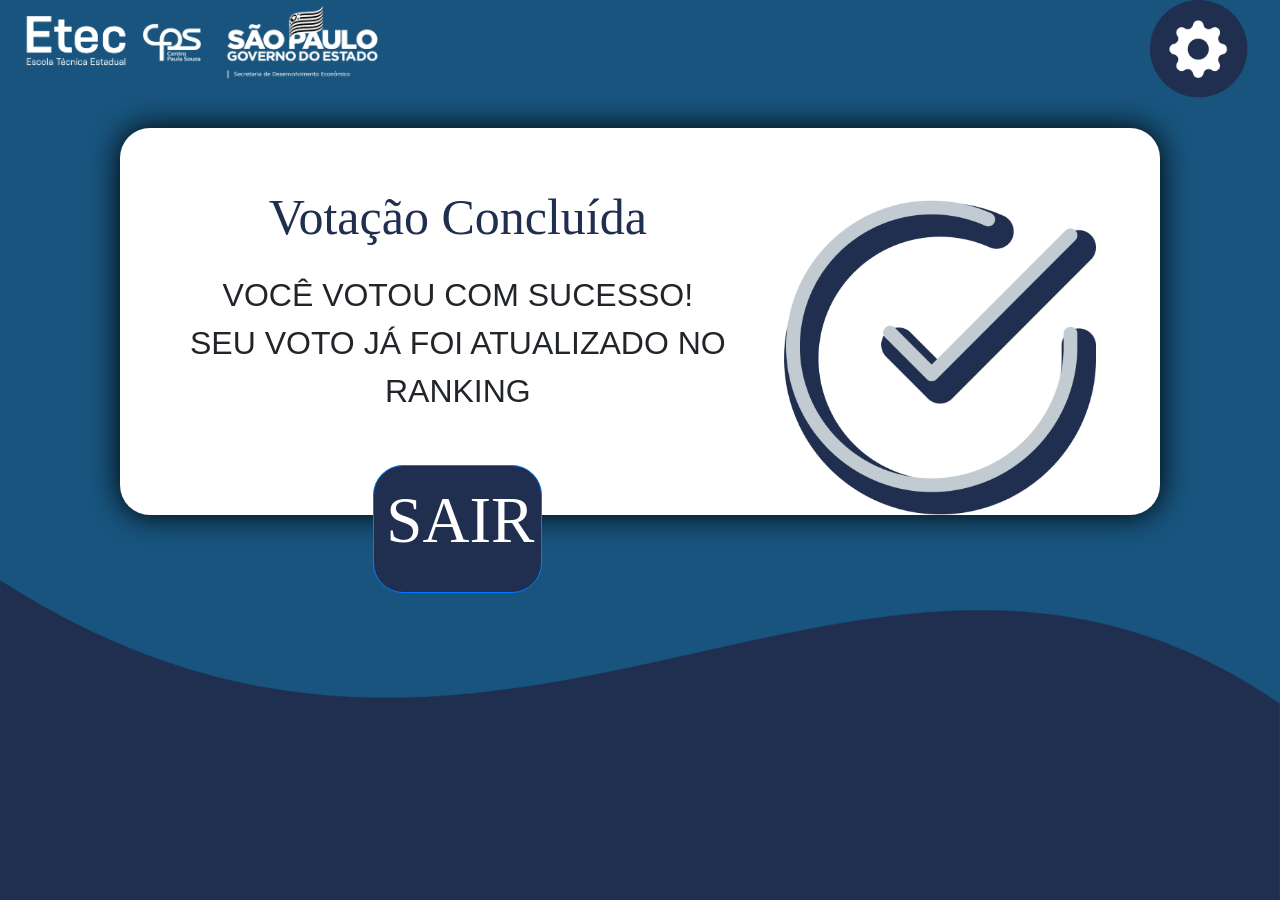
<file: urna/finalizar/index.html>
<!DOCTYPE html>
<html lang="pt-br">
<head>
  <meta charset="UTF-8">
  <meta http-equiv="X-UA-Compatible" content="IE=edge">
  <link rel="stylesheet" href="https://stackpath.bootstrapcdn.com/bootstrap/4.1.3/css/bootstrap.min.css" integrity="sha384-MCw98/SFnGE8fJT3GXwEOngsV7Zt27NXFoaoApmYm81iuXoPkFOJwJ8ERdknLPMO" crossorigin="anonymous">
  <meta name="viewport" content="width=device-width, initial-scale=1, shrink-to-fit=no">
  <link rel="stylesheet" href="CSS/estilo.css">
  <title>Rakatoon</title>
</head>

<body>
  <div class="topo">
    <img src="IMG/etec_info.png" style="width: 30%;">
    <a href="">
    <img src="IMG/Config.png" style="width: 130px; padding-right: 2em;" align="right">
  </a>
  </div>
  <div class="fixed-bottom">

    <img src="IMG/onda.png" alt="Onda" id="onda">
  </div>

  <div class="container-fluid">
    <div class="row">
      <div class="col-border">
        <div class="conteudo">
       <center>
        <p class="titulo">Votação Concluída</p>
        <p>  
            VOCÊ VOTOU COM SUCESSO!
            <br>
        SEU VOTO JÁ FOI ATUALIZADO NO RANKING
        </p>
        <a href="../index.php" class="btn btn-primary" role="button" align="left" style="width: 25%; height: 5%; margin-top: 5%;
         "><p class="botão">
         SAIR
       </p>
     </a>
       </center>
      </div>
        <img class="images" src="IMG/Frame-11.png" align="right" style="width: 30%; height: 40%;">
      </div>
    </div>
  </div>
  <!-- JS DO BOOTSTRAP  5-->
  <script src="https://code.jquery.com/jquery-3.3.1.slim.min.js" integrity="sha384-q8i/X+965DzO0rT7abK41JStQIAqVgRVzpbzo5smXKp4YfRvH+8abtTE1Pi6jizo" crossorigin="anonymous"></script>
  <script src="https://cdnjs.cloudflare.com/ajax/libs/popper.js/1.14.3/umd/popper.min.js" integrity="sha384-ZMP7rVo3mIykV+2+9J3UJ46jBk0WLaUAdn689aCwoqbBJiSnjAK/l8WvCWPIPm49" crossorigin="anonymous"></script>
  <script src="https://stackpath.bootstrapcdn.com/bootstrap/4.1.3/js/bootstrap.min.js" integrity="sha384-ChfqqxuZUCnJSK3+MXmPNIyE6ZbWh2IMqE241rYiqJxyMiZ6OW/JmZQ5stwEULTy" crossorigin="anonymous"></script>
</body>
</html>
</file>
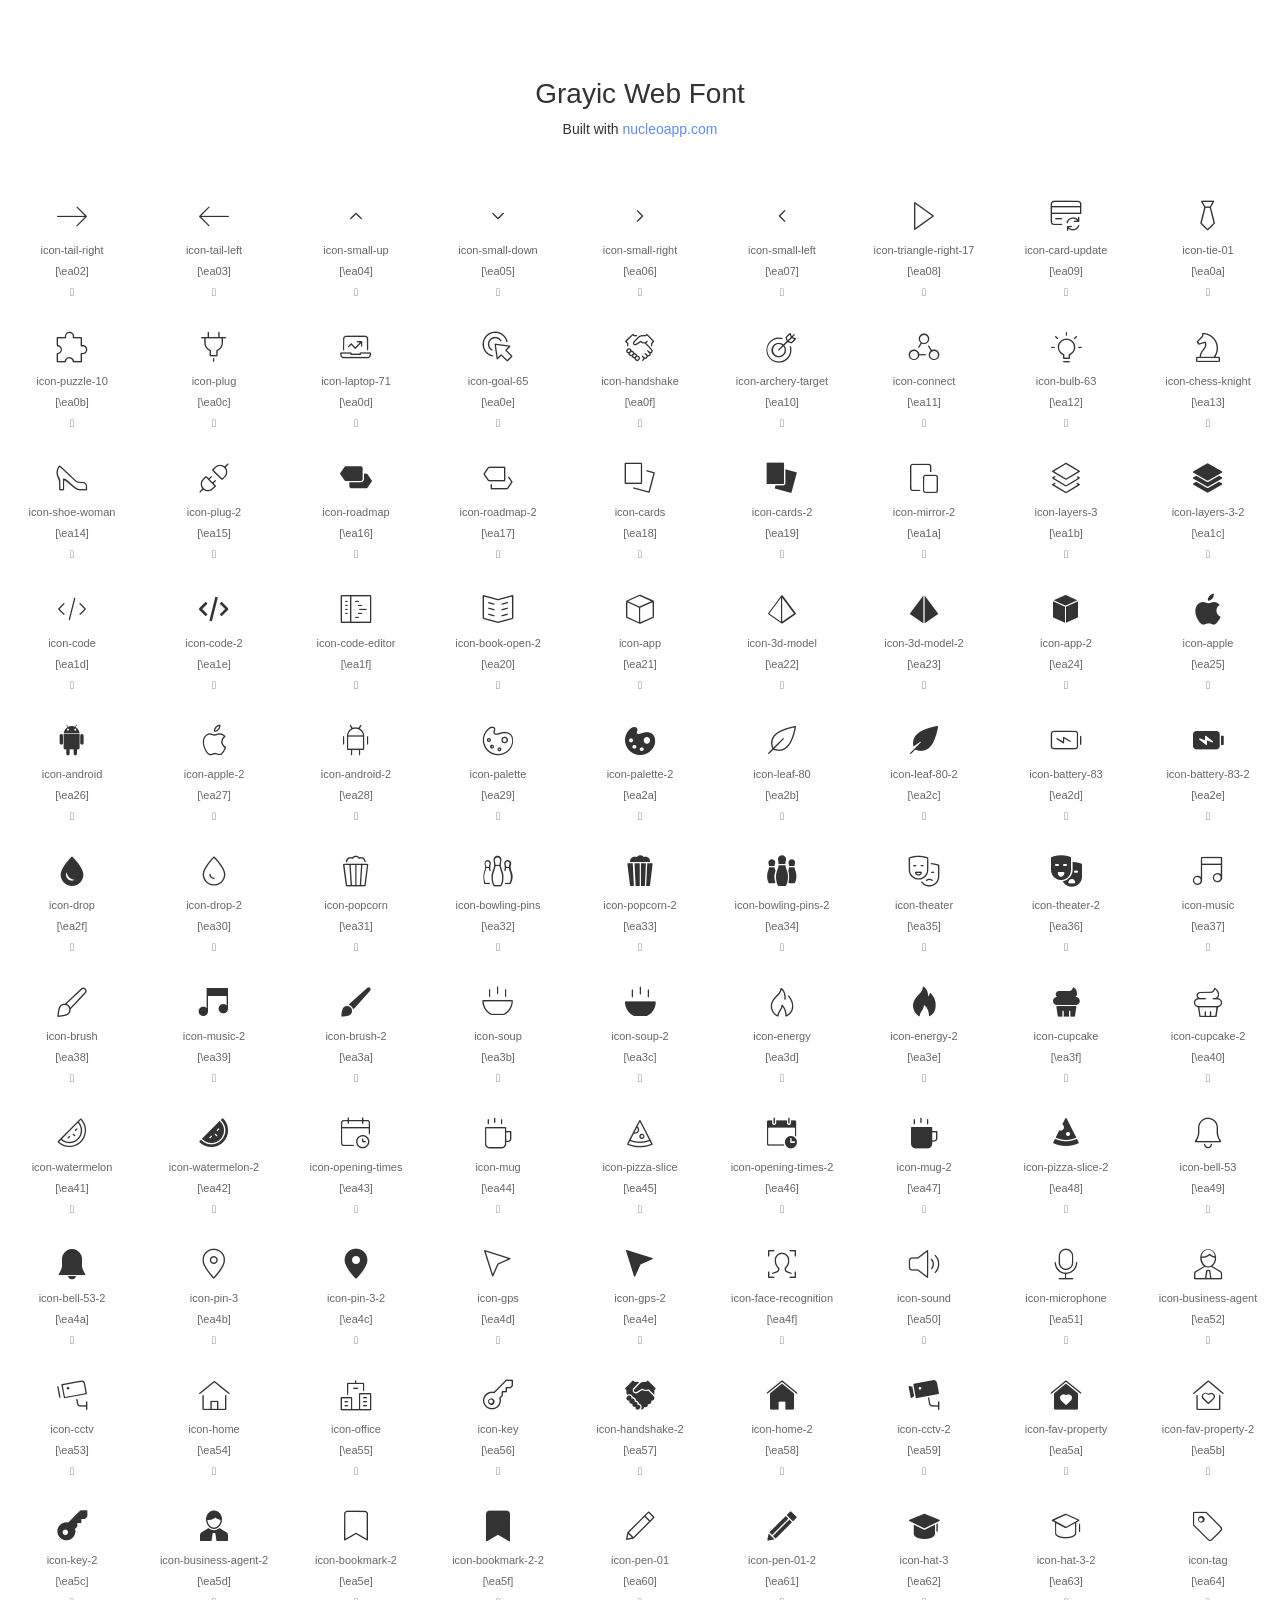
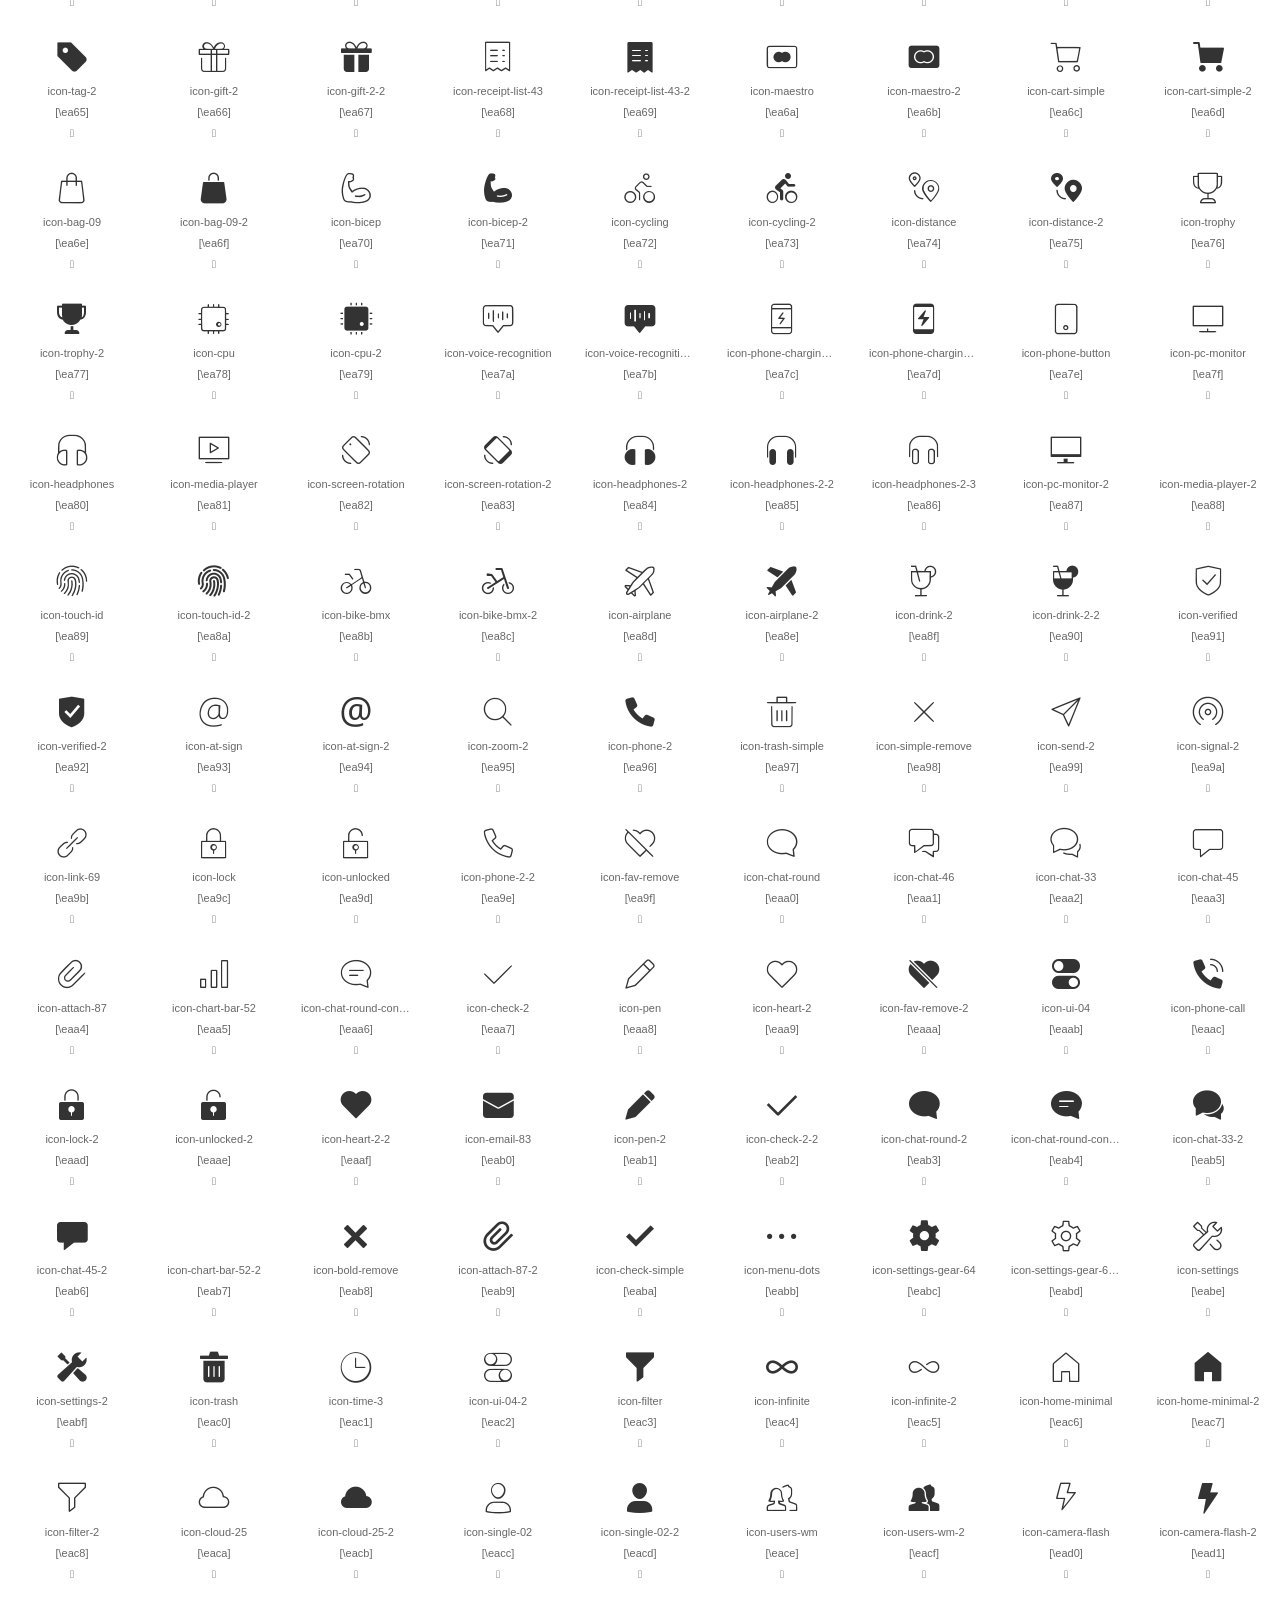
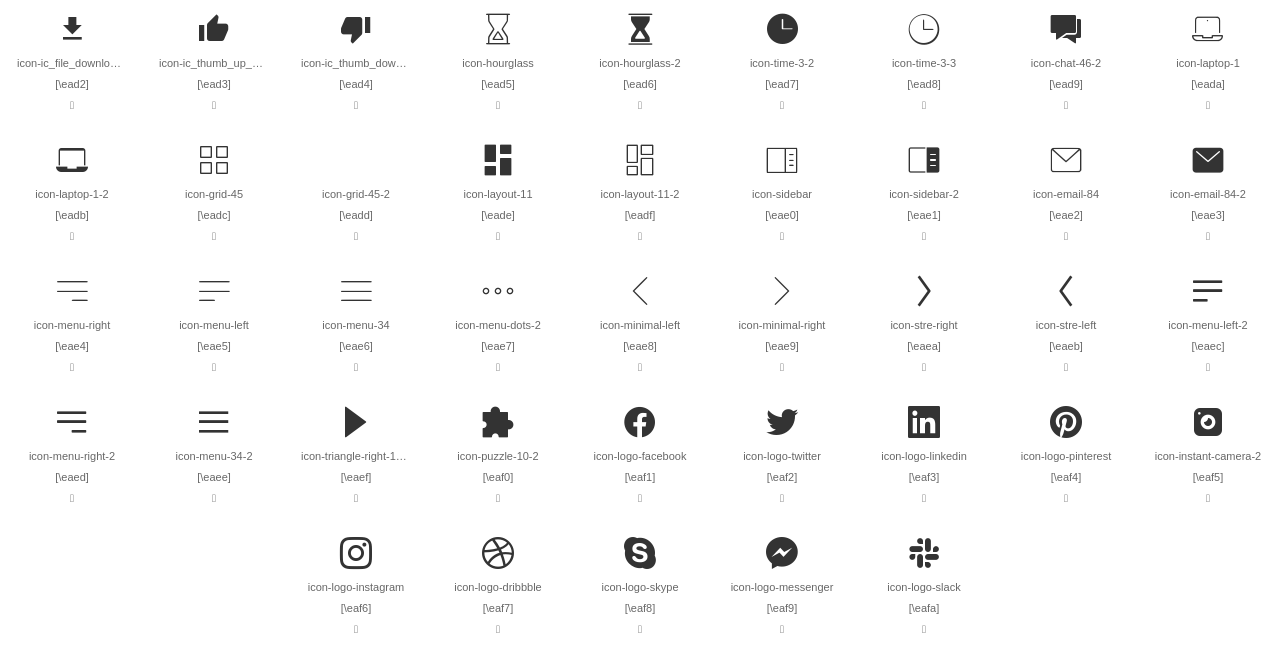
<file: urna/adriel_atividadePHP/fonts/icon-font/demo.html>
<!doctype html>
<html lang="en">
<head>
	<meta charset="UTF-8">
	<meta name="viewport" content="width=device-width, initial-scale=1">
	<link rel="stylesheet" href="demo/css/reset.css"> <!-- CSS reset -->
	<link rel="stylesheet" href="demo/css/style.css">
	<link rel="shortcut icon" href="demo/favicon.ico">
	<title>Grayic Web Font</title>
</head>
<body>
	<header>
		<h1>Grayic Web Font</h1>
		<p>Built with <a href="https://nucleoapp.com">nucleoapp.com</a></p>
	</header>

	<div id="icons-wrapper">
		<section>
			<ul>
                
                    <li>
                        <i class="icon icon-tail-right"></i>
                        <p>icon-tail-right</p>
                    </li>
                
                    <li>
                        <i class="icon icon-tail-left"></i>
                        <p>icon-tail-left</p>
                    </li>
                
                    <li>
                        <i class="icon icon-small-up"></i>
                        <p>icon-small-up</p>
                    </li>
                
                    <li>
                        <i class="icon icon-small-down"></i>
                        <p>icon-small-down</p>
                    </li>
                
                    <li>
                        <i class="icon icon-small-right"></i>
                        <p>icon-small-right</p>
                    </li>
                
                    <li>
                        <i class="icon icon-small-left"></i>
                        <p>icon-small-left</p>
                    </li>
                
                    <li>
                        <i class="icon icon-triangle-right-17"></i>
                        <p>icon-triangle-right-17</p>
                    </li>
                
                    <li>
                        <i class="icon icon-card-update"></i>
                        <p>icon-card-update</p>
                    </li>
                
                    <li>
                        <i class="icon icon-tie-01"></i>
                        <p>icon-tie-01</p>
                    </li>
                
                    <li>
                        <i class="icon icon-puzzle-10"></i>
                        <p>icon-puzzle-10</p>
                    </li>
                
                    <li>
                        <i class="icon icon-plug"></i>
                        <p>icon-plug</p>
                    </li>
                
                    <li>
                        <i class="icon icon-laptop-71"></i>
                        <p>icon-laptop-71</p>
                    </li>
                
                    <li>
                        <i class="icon icon-goal-65"></i>
                        <p>icon-goal-65</p>
                    </li>
                
                    <li>
                        <i class="icon icon-handshake"></i>
                        <p>icon-handshake</p>
                    </li>
                
                    <li>
                        <i class="icon icon-archery-target"></i>
                        <p>icon-archery-target</p>
                    </li>
                
                    <li>
                        <i class="icon icon-connect"></i>
                        <p>icon-connect</p>
                    </li>
                
                    <li>
                        <i class="icon icon-bulb-63"></i>
                        <p>icon-bulb-63</p>
                    </li>
                
                    <li>
                        <i class="icon icon-chess-knight"></i>
                        <p>icon-chess-knight</p>
                    </li>
                
                    <li>
                        <i class="icon icon-shoe-woman"></i>
                        <p>icon-shoe-woman</p>
                    </li>
                
                    <li>
                        <i class="icon icon-plug-2"></i>
                        <p>icon-plug-2</p>
                    </li>
                
                    <li>
                        <i class="icon icon-roadmap"></i>
                        <p>icon-roadmap</p>
                    </li>
                
                    <li>
                        <i class="icon icon-roadmap-2"></i>
                        <p>icon-roadmap-2</p>
                    </li>
                
                    <li>
                        <i class="icon icon-cards"></i>
                        <p>icon-cards</p>
                    </li>
                
                    <li>
                        <i class="icon icon-cards-2"></i>
                        <p>icon-cards-2</p>
                    </li>
                
                    <li>
                        <i class="icon icon-mirror-2"></i>
                        <p>icon-mirror-2</p>
                    </li>
                
                    <li>
                        <i class="icon icon-layers-3"></i>
                        <p>icon-layers-3</p>
                    </li>
                
                    <li>
                        <i class="icon icon-layers-3-2"></i>
                        <p>icon-layers-3-2</p>
                    </li>
                
                    <li>
                        <i class="icon icon-code"></i>
                        <p>icon-code</p>
                    </li>
                
                    <li>
                        <i class="icon icon-code-2"></i>
                        <p>icon-code-2</p>
                    </li>
                
                    <li>
                        <i class="icon icon-code-editor"></i>
                        <p>icon-code-editor</p>
                    </li>
                
                    <li>
                        <i class="icon icon-book-open-2"></i>
                        <p>icon-book-open-2</p>
                    </li>
                
                    <li>
                        <i class="icon icon-app"></i>
                        <p>icon-app</p>
                    </li>
                
                    <li>
                        <i class="icon icon-3d-model"></i>
                        <p>icon-3d-model</p>
                    </li>
                
                    <li>
                        <i class="icon icon-3d-model-2"></i>
                        <p>icon-3d-model-2</p>
                    </li>
                
                    <li>
                        <i class="icon icon-app-2"></i>
                        <p>icon-app-2</p>
                    </li>
                
                    <li>
                        <i class="icon icon-apple"></i>
                        <p>icon-apple</p>
                    </li>
                
                    <li>
                        <i class="icon icon-android"></i>
                        <p>icon-android</p>
                    </li>
                
                    <li>
                        <i class="icon icon-apple-2"></i>
                        <p>icon-apple-2</p>
                    </li>
                
                    <li>
                        <i class="icon icon-android-2"></i>
                        <p>icon-android-2</p>
                    </li>
                
                    <li>
                        <i class="icon icon-palette"></i>
                        <p>icon-palette</p>
                    </li>
                
                    <li>
                        <i class="icon icon-palette-2"></i>
                        <p>icon-palette-2</p>
                    </li>
                
                    <li>
                        <i class="icon icon-leaf-80"></i>
                        <p>icon-leaf-80</p>
                    </li>
                
                    <li>
                        <i class="icon icon-leaf-80-2"></i>
                        <p>icon-leaf-80-2</p>
                    </li>
                
                    <li>
                        <i class="icon icon-battery-83"></i>
                        <p>icon-battery-83</p>
                    </li>
                
                    <li>
                        <i class="icon icon-battery-83-2"></i>
                        <p>icon-battery-83-2</p>
                    </li>
                
                    <li>
                        <i class="icon icon-drop"></i>
                        <p>icon-drop</p>
                    </li>
                
                    <li>
                        <i class="icon icon-drop-2"></i>
                        <p>icon-drop-2</p>
                    </li>
                
                    <li>
                        <i class="icon icon-popcorn"></i>
                        <p>icon-popcorn</p>
                    </li>
                
                    <li>
                        <i class="icon icon-bowling-pins"></i>
                        <p>icon-bowling-pins</p>
                    </li>
                
                    <li>
                        <i class="icon icon-popcorn-2"></i>
                        <p>icon-popcorn-2</p>
                    </li>
                
                    <li>
                        <i class="icon icon-bowling-pins-2"></i>
                        <p>icon-bowling-pins-2</p>
                    </li>
                
                    <li>
                        <i class="icon icon-theater"></i>
                        <p>icon-theater</p>
                    </li>
                
                    <li>
                        <i class="icon icon-theater-2"></i>
                        <p>icon-theater-2</p>
                    </li>
                
                    <li>
                        <i class="icon icon-music"></i>
                        <p>icon-music</p>
                    </li>
                
                    <li>
                        <i class="icon icon-brush"></i>
                        <p>icon-brush</p>
                    </li>
                
                    <li>
                        <i class="icon icon-music-2"></i>
                        <p>icon-music-2</p>
                    </li>
                
                    <li>
                        <i class="icon icon-brush-2"></i>
                        <p>icon-brush-2</p>
                    </li>
                
                    <li>
                        <i class="icon icon-soup"></i>
                        <p>icon-soup</p>
                    </li>
                
                    <li>
                        <i class="icon icon-soup-2"></i>
                        <p>icon-soup-2</p>
                    </li>
                
                    <li>
                        <i class="icon icon-energy"></i>
                        <p>icon-energy</p>
                    </li>
                
                    <li>
                        <i class="icon icon-energy-2"></i>
                        <p>icon-energy-2</p>
                    </li>
                
                    <li>
                        <i class="icon icon-cupcake"></i>
                        <p>icon-cupcake</p>
                    </li>
                
                    <li>
                        <i class="icon icon-cupcake-2"></i>
                        <p>icon-cupcake-2</p>
                    </li>
                
                    <li>
                        <i class="icon icon-watermelon"></i>
                        <p>icon-watermelon</p>
                    </li>
                
                    <li>
                        <i class="icon icon-watermelon-2"></i>
                        <p>icon-watermelon-2</p>
                    </li>
                
                    <li>
                        <i class="icon icon-opening-times"></i>
                        <p>icon-opening-times</p>
                    </li>
                
                    <li>
                        <i class="icon icon-mug"></i>
                        <p>icon-mug</p>
                    </li>
                
                    <li>
                        <i class="icon icon-pizza-slice"></i>
                        <p>icon-pizza-slice</p>
                    </li>
                
                    <li>
                        <i class="icon icon-opening-times-2"></i>
                        <p>icon-opening-times-2</p>
                    </li>
                
                    <li>
                        <i class="icon icon-mug-2"></i>
                        <p>icon-mug-2</p>
                    </li>
                
                    <li>
                        <i class="icon icon-pizza-slice-2"></i>
                        <p>icon-pizza-slice-2</p>
                    </li>
                
                    <li>
                        <i class="icon icon-bell-53"></i>
                        <p>icon-bell-53</p>
                    </li>
                
                    <li>
                        <i class="icon icon-bell-53-2"></i>
                        <p>icon-bell-53-2</p>
                    </li>
                
                    <li>
                        <i class="icon icon-pin-3"></i>
                        <p>icon-pin-3</p>
                    </li>
                
                    <li>
                        <i class="icon icon-pin-3-2"></i>
                        <p>icon-pin-3-2</p>
                    </li>
                
                    <li>
                        <i class="icon icon-gps"></i>
                        <p>icon-gps</p>
                    </li>
                
                    <li>
                        <i class="icon icon-gps-2"></i>
                        <p>icon-gps-2</p>
                    </li>
                
                    <li>
                        <i class="icon icon-face-recognition"></i>
                        <p>icon-face-recognition</p>
                    </li>
                
                    <li>
                        <i class="icon icon-sound"></i>
                        <p>icon-sound</p>
                    </li>
                
                    <li>
                        <i class="icon icon-microphone"></i>
                        <p>icon-microphone</p>
                    </li>
                
                    <li>
                        <i class="icon icon-business-agent"></i>
                        <p>icon-business-agent</p>
                    </li>
                
                    <li>
                        <i class="icon icon-cctv"></i>
                        <p>icon-cctv</p>
                    </li>
                
                    <li>
                        <i class="icon icon-home"></i>
                        <p>icon-home</p>
                    </li>
                
                    <li>
                        <i class="icon icon-office"></i>
                        <p>icon-office</p>
                    </li>
                
                    <li>
                        <i class="icon icon-key"></i>
                        <p>icon-key</p>
                    </li>
                
                    <li>
                        <i class="icon icon-handshake-2"></i>
                        <p>icon-handshake-2</p>
                    </li>
                
                    <li>
                        <i class="icon icon-home-2"></i>
                        <p>icon-home-2</p>
                    </li>
                
                    <li>
                        <i class="icon icon-cctv-2"></i>
                        <p>icon-cctv-2</p>
                    </li>
                
                    <li>
                        <i class="icon icon-fav-property"></i>
                        <p>icon-fav-property</p>
                    </li>
                
                    <li>
                        <i class="icon icon-fav-property-2"></i>
                        <p>icon-fav-property-2</p>
                    </li>
                
                    <li>
                        <i class="icon icon-key-2"></i>
                        <p>icon-key-2</p>
                    </li>
                
                    <li>
                        <i class="icon icon-business-agent-2"></i>
                        <p>icon-business-agent-2</p>
                    </li>
                
                    <li>
                        <i class="icon icon-bookmark-2"></i>
                        <p>icon-bookmark-2</p>
                    </li>
                
                    <li>
                        <i class="icon icon-bookmark-2-2"></i>
                        <p>icon-bookmark-2-2</p>
                    </li>
                
                    <li>
                        <i class="icon icon-pen-01"></i>
                        <p>icon-pen-01</p>
                    </li>
                
                    <li>
                        <i class="icon icon-pen-01-2"></i>
                        <p>icon-pen-01-2</p>
                    </li>
                
                    <li>
                        <i class="icon icon-hat-3"></i>
                        <p>icon-hat-3</p>
                    </li>
                
                    <li>
                        <i class="icon icon-hat-3-2"></i>
                        <p>icon-hat-3-2</p>
                    </li>
                
                    <li>
                        <i class="icon icon-tag"></i>
                        <p>icon-tag</p>
                    </li>
                
                    <li>
                        <i class="icon icon-tag-2"></i>
                        <p>icon-tag-2</p>
                    </li>
                
                    <li>
                        <i class="icon icon-gift-2"></i>
                        <p>icon-gift-2</p>
                    </li>
                
                    <li>
                        <i class="icon icon-gift-2-2"></i>
                        <p>icon-gift-2-2</p>
                    </li>
                
                    <li>
                        <i class="icon icon-receipt-list-43"></i>
                        <p>icon-receipt-list-43</p>
                    </li>
                
                    <li>
                        <i class="icon icon-receipt-list-43-2"></i>
                        <p>icon-receipt-list-43-2</p>
                    </li>
                
                    <li>
                        <i class="icon icon-maestro"></i>
                        <p>icon-maestro</p>
                    </li>
                
                    <li>
                        <i class="icon icon-maestro-2"></i>
                        <p>icon-maestro-2</p>
                    </li>
                
                    <li>
                        <i class="icon icon-cart-simple"></i>
                        <p>icon-cart-simple</p>
                    </li>
                
                    <li>
                        <i class="icon icon-cart-simple-2"></i>
                        <p>icon-cart-simple-2</p>
                    </li>
                
                    <li>
                        <i class="icon icon-bag-09"></i>
                        <p>icon-bag-09</p>
                    </li>
                
                    <li>
                        <i class="icon icon-bag-09-2"></i>
                        <p>icon-bag-09-2</p>
                    </li>
                
                    <li>
                        <i class="icon icon-bicep"></i>
                        <p>icon-bicep</p>
                    </li>
                
                    <li>
                        <i class="icon icon-bicep-2"></i>
                        <p>icon-bicep-2</p>
                    </li>
                
                    <li>
                        <i class="icon icon-cycling"></i>
                        <p>icon-cycling</p>
                    </li>
                
                    <li>
                        <i class="icon icon-cycling-2"></i>
                        <p>icon-cycling-2</p>
                    </li>
                
                    <li>
                        <i class="icon icon-distance"></i>
                        <p>icon-distance</p>
                    </li>
                
                    <li>
                        <i class="icon icon-distance-2"></i>
                        <p>icon-distance-2</p>
                    </li>
                
                    <li>
                        <i class="icon icon-trophy"></i>
                        <p>icon-trophy</p>
                    </li>
                
                    <li>
                        <i class="icon icon-trophy-2"></i>
                        <p>icon-trophy-2</p>
                    </li>
                
                    <li>
                        <i class="icon icon-cpu"></i>
                        <p>icon-cpu</p>
                    </li>
                
                    <li>
                        <i class="icon icon-cpu-2"></i>
                        <p>icon-cpu-2</p>
                    </li>
                
                    <li>
                        <i class="icon icon-voice-recognition"></i>
                        <p>icon-voice-recognition</p>
                    </li>
                
                    <li>
                        <i class="icon icon-voice-recognition-2"></i>
                        <p>icon-voice-recognition-2</p>
                    </li>
                
                    <li>
                        <i class="icon icon-phone-charging-3"></i>
                        <p>icon-phone-charging-3</p>
                    </li>
                
                    <li>
                        <i class="icon icon-phone-charging-3-2"></i>
                        <p>icon-phone-charging-3-2</p>
                    </li>
                
                    <li>
                        <i class="icon icon-phone-button"></i>
                        <p>icon-phone-button</p>
                    </li>
                
                    <li>
                        <i class="icon icon-pc-monitor"></i>
                        <p>icon-pc-monitor</p>
                    </li>
                
                    <li>
                        <i class="icon icon-headphones"></i>
                        <p>icon-headphones</p>
                    </li>
                
                    <li>
                        <i class="icon icon-media-player"></i>
                        <p>icon-media-player</p>
                    </li>
                
                    <li>
                        <i class="icon icon-screen-rotation"></i>
                        <p>icon-screen-rotation</p>
                    </li>
                
                    <li>
                        <i class="icon icon-screen-rotation-2"></i>
                        <p>icon-screen-rotation-2</p>
                    </li>
                
                    <li>
                        <i class="icon icon-headphones-2"></i>
                        <p>icon-headphones-2</p>
                    </li>
                
                    <li>
                        <i class="icon icon-headphones-2-2"></i>
                        <p>icon-headphones-2-2</p>
                    </li>
                
                    <li>
                        <i class="icon icon-headphones-2-3"></i>
                        <p>icon-headphones-2-3</p>
                    </li>
                
                    <li>
                        <i class="icon icon-pc-monitor-2"></i>
                        <p>icon-pc-monitor-2</p>
                    </li>
                
                    <li>
                        <i class="icon icon-media-player-2"></i>
                        <p>icon-media-player-2</p>
                    </li>
                
                    <li>
                        <i class="icon icon-touch-id"></i>
                        <p>icon-touch-id</p>
                    </li>
                
                    <li>
                        <i class="icon icon-touch-id-2"></i>
                        <p>icon-touch-id-2</p>
                    </li>
                
                    <li>
                        <i class="icon icon-bike-bmx"></i>
                        <p>icon-bike-bmx</p>
                    </li>
                
                    <li>
                        <i class="icon icon-bike-bmx-2"></i>
                        <p>icon-bike-bmx-2</p>
                    </li>
                
                    <li>
                        <i class="icon icon-airplane"></i>
                        <p>icon-airplane</p>
                    </li>
                
                    <li>
                        <i class="icon icon-airplane-2"></i>
                        <p>icon-airplane-2</p>
                    </li>
                
                    <li>
                        <i class="icon icon-drink-2"></i>
                        <p>icon-drink-2</p>
                    </li>
                
                    <li>
                        <i class="icon icon-drink-2-2"></i>
                        <p>icon-drink-2-2</p>
                    </li>
                
                    <li>
                        <i class="icon icon-verified"></i>
                        <p>icon-verified</p>
                    </li>
                
                    <li>
                        <i class="icon icon-verified-2"></i>
                        <p>icon-verified-2</p>
                    </li>
                
                    <li>
                        <i class="icon icon-at-sign"></i>
                        <p>icon-at-sign</p>
                    </li>
                
                    <li>
                        <i class="icon icon-at-sign-2"></i>
                        <p>icon-at-sign-2</p>
                    </li>
                
                    <li>
                        <i class="icon icon-zoom-2"></i>
                        <p>icon-zoom-2</p>
                    </li>
                
                    <li>
                        <i class="icon icon-phone-2"></i>
                        <p>icon-phone-2</p>
                    </li>
                
                    <li>
                        <i class="icon icon-trash-simple"></i>
                        <p>icon-trash-simple</p>
                    </li>
                
                    <li>
                        <i class="icon icon-simple-remove"></i>
                        <p>icon-simple-remove</p>
                    </li>
                
                    <li>
                        <i class="icon icon-send-2"></i>
                        <p>icon-send-2</p>
                    </li>
                
                    <li>
                        <i class="icon icon-signal-2"></i>
                        <p>icon-signal-2</p>
                    </li>
                
                    <li>
                        <i class="icon icon-link-69"></i>
                        <p>icon-link-69</p>
                    </li>
                
                    <li>
                        <i class="icon icon-lock"></i>
                        <p>icon-lock</p>
                    </li>
                
                    <li>
                        <i class="icon icon-unlocked"></i>
                        <p>icon-unlocked</p>
                    </li>
                
                    <li>
                        <i class="icon icon-phone-2-2"></i>
                        <p>icon-phone-2-2</p>
                    </li>
                
                    <li>
                        <i class="icon icon-fav-remove"></i>
                        <p>icon-fav-remove</p>
                    </li>
                
                    <li>
                        <i class="icon icon-chat-round"></i>
                        <p>icon-chat-round</p>
                    </li>
                
                    <li>
                        <i class="icon icon-chat-46"></i>
                        <p>icon-chat-46</p>
                    </li>
                
                    <li>
                        <i class="icon icon-chat-33"></i>
                        <p>icon-chat-33</p>
                    </li>
                
                    <li>
                        <i class="icon icon-chat-45"></i>
                        <p>icon-chat-45</p>
                    </li>
                
                    <li>
                        <i class="icon icon-attach-87"></i>
                        <p>icon-attach-87</p>
                    </li>
                
                    <li>
                        <i class="icon icon-chart-bar-52"></i>
                        <p>icon-chart-bar-52</p>
                    </li>
                
                    <li>
                        <i class="icon icon-chat-round-content"></i>
                        <p>icon-chat-round-content</p>
                    </li>
                
                    <li>
                        <i class="icon icon-check-2"></i>
                        <p>icon-check-2</p>
                    </li>
                
                    <li>
                        <i class="icon icon-pen"></i>
                        <p>icon-pen</p>
                    </li>
                
                    <li>
                        <i class="icon icon-heart-2"></i>
                        <p>icon-heart-2</p>
                    </li>
                
                    <li>
                        <i class="icon icon-fav-remove-2"></i>
                        <p>icon-fav-remove-2</p>
                    </li>
                
                    <li>
                        <i class="icon icon-ui-04"></i>
                        <p>icon-ui-04</p>
                    </li>
                
                    <li>
                        <i class="icon icon-phone-call"></i>
                        <p>icon-phone-call</p>
                    </li>
                
                    <li>
                        <i class="icon icon-lock-2"></i>
                        <p>icon-lock-2</p>
                    </li>
                
                    <li>
                        <i class="icon icon-unlocked-2"></i>
                        <p>icon-unlocked-2</p>
                    </li>
                
                    <li>
                        <i class="icon icon-heart-2-2"></i>
                        <p>icon-heart-2-2</p>
                    </li>
                
                    <li>
                        <i class="icon icon-email-83"></i>
                        <p>icon-email-83</p>
                    </li>
                
                    <li>
                        <i class="icon icon-pen-2"></i>
                        <p>icon-pen-2</p>
                    </li>
                
                    <li>
                        <i class="icon icon-check-2-2"></i>
                        <p>icon-check-2-2</p>
                    </li>
                
                    <li>
                        <i class="icon icon-chat-round-2"></i>
                        <p>icon-chat-round-2</p>
                    </li>
                
                    <li>
                        <i class="icon icon-chat-round-content-2"></i>
                        <p>icon-chat-round-content-2</p>
                    </li>
                
                    <li>
                        <i class="icon icon-chat-33-2"></i>
                        <p>icon-chat-33-2</p>
                    </li>
                
                    <li>
                        <i class="icon icon-chat-45-2"></i>
                        <p>icon-chat-45-2</p>
                    </li>
                
                    <li>
                        <i class="icon icon-chart-bar-52-2"></i>
                        <p>icon-chart-bar-52-2</p>
                    </li>
                
                    <li>
                        <i class="icon icon-bold-remove"></i>
                        <p>icon-bold-remove</p>
                    </li>
                
                    <li>
                        <i class="icon icon-attach-87-2"></i>
                        <p>icon-attach-87-2</p>
                    </li>
                
                    <li>
                        <i class="icon icon-check-simple"></i>
                        <p>icon-check-simple</p>
                    </li>
                
                    <li>
                        <i class="icon icon-menu-dots"></i>
                        <p>icon-menu-dots</p>
                    </li>
                
                    <li>
                        <i class="icon icon-settings-gear-64"></i>
                        <p>icon-settings-gear-64</p>
                    </li>
                
                    <li>
                        <i class="icon icon-settings-gear-64-2"></i>
                        <p>icon-settings-gear-64-2</p>
                    </li>
                
                    <li>
                        <i class="icon icon-settings"></i>
                        <p>icon-settings</p>
                    </li>
                
                    <li>
                        <i class="icon icon-settings-2"></i>
                        <p>icon-settings-2</p>
                    </li>
                
                    <li>
                        <i class="icon icon-trash"></i>
                        <p>icon-trash</p>
                    </li>
                
                    <li>
                        <i class="icon icon-time-3"></i>
                        <p>icon-time-3</p>
                    </li>
                
                    <li>
                        <i class="icon icon-ui-04-2"></i>
                        <p>icon-ui-04-2</p>
                    </li>
                
                    <li>
                        <i class="icon icon-filter"></i>
                        <p>icon-filter</p>
                    </li>
                
                    <li>
                        <i class="icon icon-infinite"></i>
                        <p>icon-infinite</p>
                    </li>
                
                    <li>
                        <i class="icon icon-infinite-2"></i>
                        <p>icon-infinite-2</p>
                    </li>
                
                    <li>
                        <i class="icon icon-home-minimal"></i>
                        <p>icon-home-minimal</p>
                    </li>
                
                    <li>
                        <i class="icon icon-home-minimal-2"></i>
                        <p>icon-home-minimal-2</p>
                    </li>
                
                    <li>
                        <i class="icon icon-filter-2"></i>
                        <p>icon-filter-2</p>
                    </li>
                
                    <li>
                        <i class="icon icon-cloud-25"></i>
                        <p>icon-cloud-25</p>
                    </li>
                
                    <li>
                        <i class="icon icon-cloud-25-2"></i>
                        <p>icon-cloud-25-2</p>
                    </li>
                
                    <li>
                        <i class="icon icon-single-02"></i>
                        <p>icon-single-02</p>
                    </li>
                
                    <li>
                        <i class="icon icon-single-02-2"></i>
                        <p>icon-single-02-2</p>
                    </li>
                
                    <li>
                        <i class="icon icon-users-wm"></i>
                        <p>icon-users-wm</p>
                    </li>
                
                    <li>
                        <i class="icon icon-users-wm-2"></i>
                        <p>icon-users-wm-2</p>
                    </li>
                
                    <li>
                        <i class="icon icon-camera-flash"></i>
                        <p>icon-camera-flash</p>
                    </li>
                
                    <li>
                        <i class="icon icon-camera-flash-2"></i>
                        <p>icon-camera-flash-2</p>
                    </li>
                
                    <li>
                        <i class="icon icon-ic_file_download_48px"></i>
                        <p>icon-ic_file_download_48px</p>
                    </li>
                
                    <li>
                        <i class="icon icon-ic_thumb_up_48px"></i>
                        <p>icon-ic_thumb_up_48px</p>
                    </li>
                
                    <li>
                        <i class="icon icon-ic_thumb_down_48px"></i>
                        <p>icon-ic_thumb_down_48px</p>
                    </li>
                
                    <li>
                        <i class="icon icon-hourglass"></i>
                        <p>icon-hourglass</p>
                    </li>
                
                    <li>
                        <i class="icon icon-hourglass-2"></i>
                        <p>icon-hourglass-2</p>
                    </li>
                
                    <li>
                        <i class="icon icon-time-3-2"></i>
                        <p>icon-time-3-2</p>
                    </li>
                
                    <li>
                        <i class="icon icon-time-3-3"></i>
                        <p>icon-time-3-3</p>
                    </li>
                
                    <li>
                        <i class="icon icon-chat-46-2"></i>
                        <p>icon-chat-46-2</p>
                    </li>
                
                    <li>
                        <i class="icon icon-laptop-1"></i>
                        <p>icon-laptop-1</p>
                    </li>
                
                    <li>
                        <i class="icon icon-laptop-1-2"></i>
                        <p>icon-laptop-1-2</p>
                    </li>
                
                    <li>
                        <i class="icon icon-grid-45"></i>
                        <p>icon-grid-45</p>
                    </li>
                
                    <li>
                        <i class="icon icon-grid-45-2"></i>
                        <p>icon-grid-45-2</p>
                    </li>
                
                    <li>
                        <i class="icon icon-layout-11"></i>
                        <p>icon-layout-11</p>
                    </li>
                
                    <li>
                        <i class="icon icon-layout-11-2"></i>
                        <p>icon-layout-11-2</p>
                    </li>
                
                    <li>
                        <i class="icon icon-sidebar"></i>
                        <p>icon-sidebar</p>
                    </li>
                
                    <li>
                        <i class="icon icon-sidebar-2"></i>
                        <p>icon-sidebar-2</p>
                    </li>
                
                    <li>
                        <i class="icon icon-email-84"></i>
                        <p>icon-email-84</p>
                    </li>
                
                    <li>
                        <i class="icon icon-email-84-2"></i>
                        <p>icon-email-84-2</p>
                    </li>
                
                    <li>
                        <i class="icon icon-menu-right"></i>
                        <p>icon-menu-right</p>
                    </li>
                
                    <li>
                        <i class="icon icon-menu-left"></i>
                        <p>icon-menu-left</p>
                    </li>
                
                    <li>
                        <i class="icon icon-menu-34"></i>
                        <p>icon-menu-34</p>
                    </li>
                
                    <li>
                        <i class="icon icon-menu-dots-2"></i>
                        <p>icon-menu-dots-2</p>
                    </li>
                
                    <li>
                        <i class="icon icon-minimal-left"></i>
                        <p>icon-minimal-left</p>
                    </li>
                
                    <li>
                        <i class="icon icon-minimal-right"></i>
                        <p>icon-minimal-right</p>
                    </li>
                
                    <li>
                        <i class="icon icon-stre-right"></i>
                        <p>icon-stre-right</p>
                    </li>
                
                    <li>
                        <i class="icon icon-stre-left"></i>
                        <p>icon-stre-left</p>
                    </li>
                
                    <li>
                        <i class="icon icon-menu-left-2"></i>
                        <p>icon-menu-left-2</p>
                    </li>
                
                    <li>
                        <i class="icon icon-menu-right-2"></i>
                        <p>icon-menu-right-2</p>
                    </li>
                
                    <li>
                        <i class="icon icon-menu-34-2"></i>
                        <p>icon-menu-34-2</p>
                    </li>
                
                    <li>
                        <i class="icon icon-triangle-right-17-2"></i>
                        <p>icon-triangle-right-17-2</p>
                    </li>
                
                    <li>
                        <i class="icon icon-puzzle-10-2"></i>
                        <p>icon-puzzle-10-2</p>
                    </li>
                
                    <li>
                        <i class="icon icon-logo-facebook"></i>
                        <p>icon-logo-facebook</p>
                    </li>
                
                    <li>
                        <i class="icon icon-logo-twitter"></i>
                        <p>icon-logo-twitter</p>
                    </li>
                
                    <li>
                        <i class="icon icon-logo-linkedin"></i>
                        <p>icon-logo-linkedin</p>
                    </li>
                
                    <li>
                        <i class="icon icon-logo-pinterest"></i>
                        <p>icon-logo-pinterest</p>
                    </li>
                
                    <li>
                        <i class="icon icon-instant-camera-2"></i>
                        <p>icon-instant-camera-2</p>
                    </li>
                
                    <li>
                        <i class="icon icon-logo-instagram"></i>
                        <p>icon-logo-instagram</p>
                    </li>
                
                    <li>
                        <i class="icon icon-logo-dribbble"></i>
                        <p>icon-logo-dribbble</p>
                    </li>
                
                    <li>
                        <i class="icon icon-logo-skype"></i>
                        <p>icon-logo-skype</p>
                    </li>
                
                    <li>
                        <i class="icon icon-logo-messenger"></i>
                        <p>icon-logo-messenger</p>
                    </li>
                
                    <li>
                        <i class="icon icon-logo-slack"></i>
                        <p>icon-logo-slack</p>
                    </li>
                
				<!-- list of icons here with the proper class-->
			</ul>
		</section>
	</div>
<script>
    function SelectText(element) {
	    var doc = document
	        , text = element
	        , range, selection;
	    if (doc.body.createTextRange) {
	        range = document.body.createTextRange();
	        range.moveToElementText(text);
	        range.select();
	    } else if (window.getSelection) {
	        selection = window.getSelection();
	        range = document.createRange();
	        range.selectNodeContents(text);
	        selection.removeAllRanges();
	        selection.addRange(range);
	    }
	}
    window.onload = function() {
    	var iconsWrapper = document.getElementById('icons-wrapper'),
    		listItems = iconsWrapper.getElementsByTagName('li');
        for (var i = 0; i < listItems.length; i++) {
		    listItems[i].onclick  = function fun(event) {
		    	var selectedTagName = event.target.tagName.toLowerCase();
		    	if( selectedTagName == 'p' || selectedTagName == 'em' ) {
		    		SelectText(event.target);
		    	} else if( selectedTagName == 'input' ) {
		    		event.target.setSelectionRange(0, event.target.value.length);
		    	}
		    }

		    var beforeContentChar = window.getComputedStyle(listItems[i].getElementsByTagName('i')[0], '::before').getPropertyValue('content').replace(/'/g, "").replace(/"/g, ""),
		    	beforeContent = beforeContentChar.codePointAt(0).toString(16);
		    var beforeContentElement = document.createElement("em");
		    beforeContentElement.textContent = "\\"+beforeContent;
		    listItems[i].appendChild(beforeContentElement);

		    //create input element to copy/paste chart
		    var charCharac = document.createElement('input');
		    charCharac.setAttribute('type', 'text');
		    charCharac.setAttribute('maxlength', '1');
		    charCharac.setAttribute('readonly', 'true');
		    charCharac.setAttribute('value', beforeContentChar);
		    listItems[i].appendChild(charCharac);
		}
    }
</script>
</body>
</html>
</file>
<file: urna/finalizar/CSS/estilo.css>
@charset "utf-8";

body{
    overflow-y: hidden;
    background-color: #18547d;
}

#onda{
    width: 100%;
    height: 38%;
    position: static;
}

.container-fluid{
    padding: 1%;
    margin: 2%;
    width: 90%;
    height: 90%;
    margin-left: auto;
    margin-right: auto;
    position: relative;
    z-index: 9999;
   
}
.col-border{
    width: 90%;
    height: 80%;
    margin-left: auto;
    margin-right: auto;
    background: #fff;
    border-radius: 30px;
    box-shadow: 0px 0px 30px 0px black;
}

.images{
    margin-top: -80px;
    margin-left: auto;
    margin-right: 4em;
   

}
.titulo{
    text-align: center;
    font-family: arial black;
    font-size: 50px;
    color: #202E4F;
}
.conteudo{
    margin-top: 5%;
    font-size: 2em;
    width: 65%;
    height: 100px;
}
.btn-primary{
    margin-left: auto;
    margin-right: auto;
    border-radius: 30px;
    background-color: #202E4F;
    text-align: center;
    display: inline-flex;

}
.botão{
    font-size: 65px;
    font-family: arial black;
}
.topo{
   
    width: 100%;
    height: 90px;
}
.login{
    font-size: 40px;
    display: inline;
    margin-left: 25%;
    /*font-size: 30px;*/
    color: #FFFFFF;
}
.login:hover {
    color: #C1CBD1;
}
</file>
<file: urna/adriel_atividadePHP/fonts/icon-font/demo/css/style.css>
/*--------------------------------

Grayic Web Font
Generated using nucleoapp.com

-------------------------------- */
@font-face {
  font-family: 'Grayic';
  src: url('../../fonts/Grayic.eot');
  src: url('../../fonts/Grayic.eot') format('embedded-opentype'), url('../../fonts/Grayic.woff2') format('woff2'), url('../../fonts/Grayic.woff') format('woff'), url('../../fonts/Grayic.ttf') format('truetype'), url('../../fonts/Grayic.svg') format('svg');
  font-weight: normal;
  font-style: normal;
}

/* --------------------------------

Primary style

-------------------------------- */
*, *::after, *::before {
  box-sizing: border-box;
}

html {
  font-size: 62.5%;
}

body {
  font-size: 1.6rem;
  font-family: sans-serif;
  color: #333333;
  background: white;
}

a {
  color: #608CEE;
  text-decoration: none;
}

/* --------------------------------

Main components

-------------------------------- */
header {
  text-align: center;
  padding: 80px 0 48px;
}

header h1 {
  font-size: 2.8rem;
}

header p {
  font-size: 1.4rem;
  margin-top: 1em;
}

header a:hover {
  text-decoration: underline;
}

ul {
    display: flex;
    flex-wrap: wrap;
    justify-content: center;
}

ul li {
  border-radius: .25em;
  transition: background 0.2s;
  user-select: none;
  overflow: hidden;
  text-align: center;
  padding: 1em;
}

ul li:hover {
  background: #f8f8f8;
}

ul p, ul em, ul input {
  display: block;
  font-size: 1.1rem;
  color: rgba(0,0,0,0.6);
  -webkit-user-select: auto;
  -moz-user-select: auto;
  -ms-user-select: auto;
  user-select: auto;
  white-space: nowrap;
  overflow: hidden;
  text-overflow: ellipsis;
  cursor: pointer;
  max-width: 11rem;
}

ul p {
  padding: 10px 0;
}

ul p::selection, ul em::selection {
  background: #608CEE;
  color:$white;
}

ul p::-moz-selection, ul em::-moz-selection {
  background: #608CEE;
  color:$white;
}

ul em {
  margin-bottom: 8px;
}

ul em::before {
  content: '[';
}
ul em::after {
  content: ']';
}

ul input {
  text-align: center;
  background: transparent;
  border: none;
  box-shadow: none;
  outline: none;
}

/* --------------------------------

icons

-------------------------------- */
.icon {
  display: inline-block;
  font: normal normal normal 32px/1 'Grayic';
  speak: none;
  text-transform: none;
  /* Better Font Rendering */
  -webkit-font-smoothing: antialiased;
  -moz-osx-font-smoothing: grayscale;
}

/*------------------------
  font icons
-------------------------*/

.icon-tail-right::before {
    content: "\ea02";
}

.icon-tail-left::before {
    content: "\ea03";
}

.icon-small-up::before {
    content: "\ea04";
}

.icon-small-down::before {
    content: "\ea05";
}

.icon-small-right::before {
    content: "\ea06";
}

.icon-small-left::before {
    content: "\ea07";
}

.icon-triangle-right-17::before {
    content: "\ea08";
}

.icon-card-update::before {
    content: "\ea09";
}

.icon-tie-01::before {
    content: "\ea0a";
}

.icon-puzzle-10::before {
    content: "\ea0b";
}

.icon-plug::before {
    content: "\ea0c";
}

.icon-laptop-71::before {
    content: "\ea0d";
}

.icon-goal-65::before {
    content: "\ea0e";
}

.icon-handshake::before {
    content: "\ea0f";
}

.icon-archery-target::before {
    content: "\ea10";
}

.icon-connect::before {
    content: "\ea11";
}

.icon-bulb-63::before {
    content: "\ea12";
}

.icon-chess-knight::before {
    content: "\ea13";
}

.icon-shoe-woman::before {
    content: "\ea14";
}

.icon-plug-2::before {
    content: "\ea15";
}

.icon-roadmap::before {
    content: "\ea16";
}

.icon-roadmap-2::before {
    content: "\ea17";
}

.icon-cards::before {
    content: "\ea18";
}

.icon-cards-2::before {
    content: "\ea19";
}

.icon-mirror-2::before {
    content: "\ea1a";
}

.icon-layers-3::before {
    content: "\ea1b";
}

.icon-layers-3-2::before {
    content: "\ea1c";
}

.icon-code::before {
    content: "\ea1d";
}

.icon-code-2::before {
    content: "\ea1e";
}

.icon-code-editor::before {
    content: "\ea1f";
}

.icon-book-open-2::before {
    content: "\ea20";
}

.icon-app::before {
    content: "\ea21";
}

.icon-3d-model::before {
    content: "\ea22";
}

.icon-3d-model-2::before {
    content: "\ea23";
}

.icon-app-2::before {
    content: "\ea24";
}

.icon-apple::before {
    content: "\ea25";
}

.icon-android::before {
    content: "\ea26";
}

.icon-apple-2::before {
    content: "\ea27";
}

.icon-android-2::before {
    content: "\ea28";
}

.icon-palette::before {
    content: "\ea29";
}

.icon-palette-2::before {
    content: "\ea2a";
}

.icon-leaf-80::before {
    content: "\ea2b";
}

.icon-leaf-80-2::before {
    content: "\ea2c";
}

.icon-battery-83::before {
    content: "\ea2d";
}

.icon-battery-83-2::before {
    content: "\ea2e";
}

.icon-drop::before {
    content: "\ea2f";
}

.icon-drop-2::before {
    content: "\ea30";
}

.icon-popcorn::before {
    content: "\ea31";
}

.icon-bowling-pins::before {
    content: "\ea32";
}

.icon-popcorn-2::before {
    content: "\ea33";
}

.icon-bowling-pins-2::before {
    content: "\ea34";
}

.icon-theater::before {
    content: "\ea35";
}

.icon-theater-2::before {
    content: "\ea36";
}

.icon-music::before {
    content: "\ea37";
}

.icon-brush::before {
    content: "\ea38";
}

.icon-music-2::before {
    content: "\ea39";
}

.icon-brush-2::before {
    content: "\ea3a";
}

.icon-soup::before {
    content: "\ea3b";
}

.icon-soup-2::before {
    content: "\ea3c";
}

.icon-energy::before {
    content: "\ea3d";
}

.icon-energy-2::before {
    content: "\ea3e";
}

.icon-cupcake::before {
    content: "\ea3f";
}

.icon-cupcake-2::before {
    content: "\ea40";
}

.icon-watermelon::before {
    content: "\ea41";
}

.icon-watermelon-2::before {
    content: "\ea42";
}

.icon-opening-times::before {
    content: "\ea43";
}

.icon-mug::before {
    content: "\ea44";
}

.icon-pizza-slice::before {
    content: "\ea45";
}

.icon-opening-times-2::before {
    content: "\ea46";
}

.icon-mug-2::before {
    content: "\ea47";
}

.icon-pizza-slice-2::before {
    content: "\ea48";
}

.icon-bell-53::before {
    content: "\ea49";
}

.icon-bell-53-2::before {
    content: "\ea4a";
}

.icon-pin-3::before {
    content: "\ea4b";
}

.icon-pin-3-2::before {
    content: "\ea4c";
}

.icon-gps::before {
    content: "\ea4d";
}

.icon-gps-2::before {
    content: "\ea4e";
}

.icon-face-recognition::before {
    content: "\ea4f";
}

.icon-sound::before {
    content: "\ea50";
}

.icon-microphone::before {
    content: "\ea51";
}

.icon-business-agent::before {
    content: "\ea52";
}

.icon-cctv::before {
    content: "\ea53";
}

.icon-home::before {
    content: "\ea54";
}

.icon-office::before {
    content: "\ea55";
}

.icon-key::before {
    content: "\ea56";
}

.icon-handshake-2::before {
    content: "\ea57";
}

.icon-home-2::before {
    content: "\ea58";
}

.icon-cctv-2::before {
    content: "\ea59";
}

.icon-fav-property::before {
    content: "\ea5a";
}

.icon-fav-property-2::before {
    content: "\ea5b";
}

.icon-key-2::before {
    content: "\ea5c";
}

.icon-business-agent-2::before {
    content: "\ea5d";
}

.icon-bookmark-2::before {
    content: "\ea5e";
}

.icon-bookmark-2-2::before {
    content: "\ea5f";
}

.icon-pen-01::before {
    content: "\ea60";
}

.icon-pen-01-2::before {
    content: "\ea61";
}

.icon-hat-3::before {
    content: "\ea62";
}

.icon-hat-3-2::before {
    content: "\ea63";
}

.icon-tag::before {
    content: "\ea64";
}

.icon-tag-2::before {
    content: "\ea65";
}

.icon-gift-2::before {
    content: "\ea66";
}

.icon-gift-2-2::before {
    content: "\ea67";
}

.icon-receipt-list-43::before {
    content: "\ea68";
}

.icon-receipt-list-43-2::before {
    content: "\ea69";
}

.icon-maestro::before {
    content: "\ea6a";
}

.icon-maestro-2::before {
    content: "\ea6b";
}

.icon-cart-simple::before {
    content: "\ea6c";
}

.icon-cart-simple-2::before {
    content: "\ea6d";
}

.icon-bag-09::before {
    content: "\ea6e";
}

.icon-bag-09-2::before {
    content: "\ea6f";
}

.icon-bicep::before {
    content: "\ea70";
}

.icon-bicep-2::before {
    content: "\ea71";
}

.icon-cycling::before {
    content: "\ea72";
}

.icon-cycling-2::before {
    content: "\ea73";
}

.icon-distance::before {
    content: "\ea74";
}

.icon-distance-2::before {
    content: "\ea75";
}

.icon-trophy::before {
    content: "\ea76";
}

.icon-trophy-2::before {
    content: "\ea77";
}

.icon-cpu::before {
    content: "\ea78";
}

.icon-cpu-2::before {
    content: "\ea79";
}

.icon-voice-recognition::before {
    content: "\ea7a";
}

.icon-voice-recognition-2::before {
    content: "\ea7b";
}

.icon-phone-charging-3::before {
    content: "\ea7c";
}

.icon-phone-charging-3-2::before {
    content: "\ea7d";
}

.icon-phone-button::before {
    content: "\ea7e";
}

.icon-pc-monitor::before {
    content: "\ea7f";
}

.icon-headphones::before {
    content: "\ea80";
}

.icon-media-player::before {
    content: "\ea81";
}

.icon-screen-rotation::before {
    content: "\ea82";
}

.icon-screen-rotation-2::before {
    content: "\ea83";
}

.icon-headphones-2::before {
    content: "\ea84";
}

.icon-headphones-2-2::before {
    content: "\ea85";
}

.icon-headphones-2-3::before {
    content: "\ea86";
}

.icon-pc-monitor-2::before {
    content: "\ea87";
}

.icon-media-player-2::before {
    content: "\ea88";
}

.icon-touch-id::before {
    content: "\ea89";
}

.icon-touch-id-2::before {
    content: "\ea8a";
}

.icon-bike-bmx::before {
    content: "\ea8b";
}

.icon-bike-bmx-2::before {
    content: "\ea8c";
}

.icon-airplane::before {
    content: "\ea8d";
}

.icon-airplane-2::before {
    content: "\ea8e";
}

.icon-drink-2::before {
    content: "\ea8f";
}

.icon-drink-2-2::before {
    content: "\ea90";
}

.icon-verified::before {
    content: "\ea91";
}

.icon-verified-2::before {
    content: "\ea92";
}

.icon-at-sign::before {
    content: "\ea93";
}

.icon-at-sign-2::before {
    content: "\ea94";
}

.icon-zoom-2::before {
    content: "\ea95";
}

.icon-phone-2::before {
    content: "\ea96";
}

.icon-trash-simple::before {
    content: "\ea97";
}

.icon-simple-remove::before {
    content: "\ea98";
}

.icon-send-2::before {
    content: "\ea99";
}

.icon-signal-2::before {
    content: "\ea9a";
}

.icon-link-69::before {
    content: "\ea9b";
}

.icon-lock::before {
    content: "\ea9c";
}

.icon-unlocked::before {
    content: "\ea9d";
}

.icon-phone-2-2::before {
    content: "\ea9e";
}

.icon-fav-remove::before {
    content: "\ea9f";
}

.icon-chat-round::before {
    content: "\eaa0";
}

.icon-chat-46::before {
    content: "\eaa1";
}

.icon-chat-33::before {
    content: "\eaa2";
}

.icon-chat-45::before {
    content: "\eaa3";
}

.icon-attach-87::before {
    content: "\eaa4";
}

.icon-chart-bar-52::before {
    content: "\eaa5";
}

.icon-chat-round-content::before {
    content: "\eaa6";
}

.icon-check-2::before {
    content: "\eaa7";
}

.icon-pen::before {
    content: "\eaa8";
}

.icon-heart-2::before {
    content: "\eaa9";
}

.icon-fav-remove-2::before {
    content: "\eaaa";
}

.icon-ui-04::before {
    content: "\eaab";
}

.icon-phone-call::before {
    content: "\eaac";
}

.icon-lock-2::before {
    content: "\eaad";
}

.icon-unlocked-2::before {
    content: "\eaae";
}

.icon-heart-2-2::before {
    content: "\eaaf";
}

.icon-email-83::before {
    content: "\eab0";
}

.icon-pen-2::before {
    content: "\eab1";
}

.icon-check-2-2::before {
    content: "\eab2";
}

.icon-chat-round-2::before {
    content: "\eab3";
}

.icon-chat-round-content-2::before {
    content: "\eab4";
}

.icon-chat-33-2::before {
    content: "\eab5";
}

.icon-chat-45-2::before {
    content: "\eab6";
}

.icon-chart-bar-52-2::before {
    content: "\eab7";
}

.icon-bold-remove::before {
    content: "\eab8";
}

.icon-attach-87-2::before {
    content: "\eab9";
}

.icon-check-simple::before {
    content: "\eaba";
}

.icon-menu-dots::before {
    content: "\eabb";
}

.icon-settings-gear-64::before {
    content: "\eabc";
}

.icon-settings-gear-64-2::before {
    content: "\eabd";
}

.icon-settings::before {
    content: "\eabe";
}

.icon-settings-2::before {
    content: "\eabf";
}

.icon-trash::before {
    content: "\eac0";
}

.icon-time-3::before {
    content: "\eac1";
}

.icon-ui-04-2::before {
    content: "\eac2";
}

.icon-filter::before {
    content: "\eac3";
}

.icon-infinite::before {
    content: "\eac4";
}

.icon-infinite-2::before {
    content: "\eac5";
}

.icon-home-minimal::before {
    content: "\eac6";
}

.icon-home-minimal-2::before {
    content: "\eac7";
}

.icon-filter-2::before {
    content: "\eac8";
}

.icon-cloud-25::before {
    content: "\eaca";
}

.icon-cloud-25-2::before {
    content: "\eacb";
}

.icon-single-02::before {
    content: "\eacc";
}

.icon-single-02-2::before {
    content: "\eacd";
}

.icon-users-wm::before {
    content: "\eace";
}

.icon-users-wm-2::before {
    content: "\eacf";
}

.icon-camera-flash::before {
    content: "\ead0";
}

.icon-camera-flash-2::before {
    content: "\ead1";
}

.icon-ic_file_download_48px::before {
    content: "\ead2";
}

.icon-ic_thumb_up_48px::before {
    content: "\ead3";
}

.icon-ic_thumb_down_48px::before {
    content: "\ead4";
}

.icon-hourglass::before {
    content: "\ead5";
}

.icon-hourglass-2::before {
    content: "\ead6";
}

.icon-time-3-2::before {
    content: "\ead7";
}

.icon-time-3-3::before {
    content: "\ead8";
}

.icon-chat-46-2::before {
    content: "\ead9";
}

.icon-laptop-1::before {
    content: "\eada";
}

.icon-laptop-1-2::before {
    content: "\eadb";
}

.icon-grid-45::before {
    content: "\eadc";
}

.icon-grid-45-2::before {
    content: "\eadd";
}

.icon-layout-11::before {
    content: "\eade";
}

.icon-layout-11-2::before {
    content: "\eadf";
}

.icon-sidebar::before {
    content: "\eae0";
}

.icon-sidebar-2::before {
    content: "\eae1";
}

.icon-email-84::before {
    content: "\eae2";
}

.icon-email-84-2::before {
    content: "\eae3";
}

.icon-menu-right::before {
    content: "\eae4";
}

.icon-menu-left::before {
    content: "\eae5";
}

.icon-menu-34::before {
    content: "\eae6";
}

.icon-menu-dots-2::before {
    content: "\eae7";
}

.icon-minimal-left::before {
    content: "\eae8";
}

.icon-minimal-right::before {
    content: "\eae9";
}

.icon-stre-right::before {
    content: "\eaea";
}

.icon-stre-left::before {
    content: "\eaeb";
}

.icon-menu-left-2::before {
    content: "\eaec";
}

.icon-menu-right-2::before {
    content: "\eaed";
}

.icon-menu-34-2::before {
    content: "\eaee";
}

.icon-triangle-right-17-2::before {
    content: "\eaef";
}

.icon-puzzle-10-2::before {
    content: "\eaf0";
}

.icon-logo-facebook::before {
    content: "\eaf1";
}

.icon-logo-twitter::before {
    content: "\eaf2";
}

.icon-logo-linkedin::before {
    content: "\eaf3";
}

.icon-logo-pinterest::before {
    content: "\eaf4";
}

.icon-instant-camera-2::before {
    content: "\eaf5";
}

.icon-logo-instagram::before {
    content: "\eaf6";
}

.icon-logo-dribbble::before {
    content: "\eaf7";
}

.icon-logo-skype::before {
    content: "\eaf8";
}

.icon-logo-messenger::before {
    content: "\eaf9";
}

.icon-logo-slack::before {
    content: "\eafa";
}
</file>
